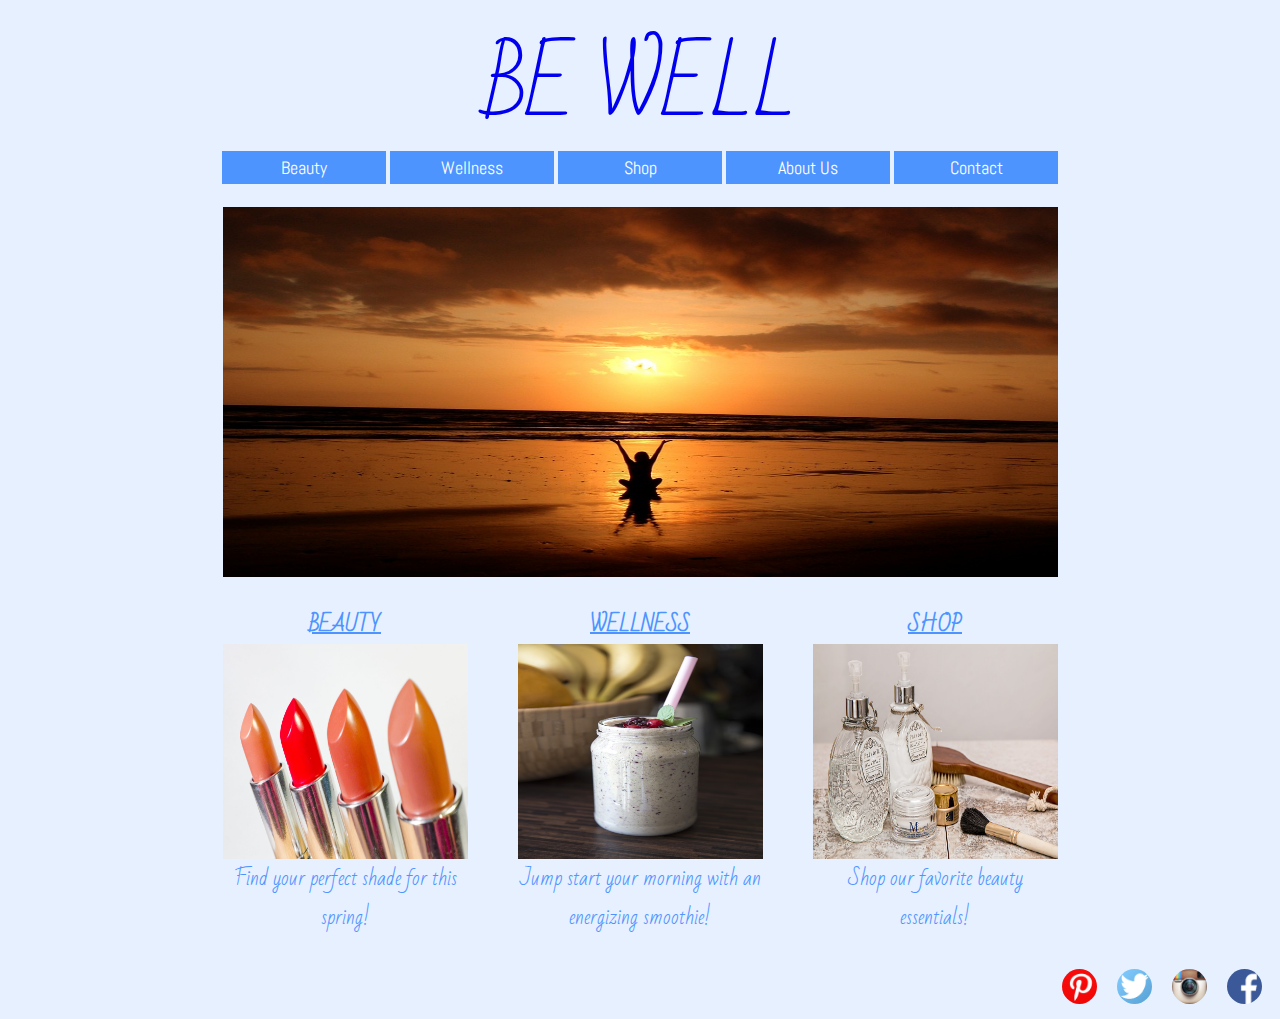
<file: index.html>
<!DOCTYPE>
<html>
    <head>
        <title>Be Well</title> <!--title appears in browser tab and let's you know what page you're on-->
        <link href="stylesheet.css" rel="stylesheet" type="text/css"/>
        <link href='https://fonts.googleapis.com/css?family=Abel' rel='stylesheet' type='text/css'/>
        <!-- add google font links to this section-->
    </head>
    
    <body>
        <link href='https://fonts.googleapis.com/css?family=Open+Sans+Condensed:300|Bad+Script' rel='stylesheet' type='text/css'>

        <!-- logo serves as return back to home page-->
        <div class="logo"><a href= "index.html" class="active" style="text-decoration:none">BE WELL</a></div>
    
        <!--NAVIGATION-->
        <div class="nav">
            <p>
                <ul>
                    <li><a href="beauty.html">Beauty</a></li>
                    <li><a href="wellness.html">Wellness</a></li>
                    <li><a href="shop.html">Shop</a></li>
                    <li><a href="about.html">About Us</a></li>
                    <li><a href="contact.html">Contact</a></li>
                </ul>
            </p>
        </div>
   
        <div class= "main"><img class="main_img" src="images/beach-1221063_960_720.jpg"/></div>
    
        <div class="container">
            <div class="beauty"><a href="beauty.html"><p><strong>BEAUTY</strong></p></a>
                <img class="small_img" src="images/lipstick-1137537_960_720.jpg"/>
                <a href= "beauty.html"><p style="text-decoration:none">Find your perfect shade for this spring!</p></a>
            </div>
    
            <div class="well"><a href= "wellness.html"><p><strong>WELLNESS</strong></p></a>
                <img class="small_img" src="images/smoothie-729922_960_720.jpg"/>
                <a href= "wellness.html"><p style="text-decoration:none">Jump start your morning with an energizing smoothie!</p></a>
            </div>
    
            <div class="shop"><a href= "shop.html"><p><strong>SHOP</strong></p></a>
                <img class="small_img" src="images/hygiene-870763_960_720.jpg"/>
                <a href= "shop.html"><p style="text-decoration:none">Shop our favorite beauty essentials!</p></a>
            </div>
 
        </div>
        
        <!--FOOTER div operating as a container-->
        <!--add images of icons of social media for uniform buttons-->
        <div class="footer">
            <div><a href="http://www.facebook.com"><img src="images/square-facebook-512-2.png"/></a></div>
            <div><a href="http://www.instagram.com"><img src="images/instagram-app-icon-250x250.jpg"/></a></div>
            <div><a href="http://www.twitter.com"><img src="images/Twitter-icon.png"/></a></div>
            <div><a href="http://www.pinterest.com"><img src="images/Pinterest-Icon-300x161.png"/></a></div>
        </div>
    
    </body>
</html>
</file>
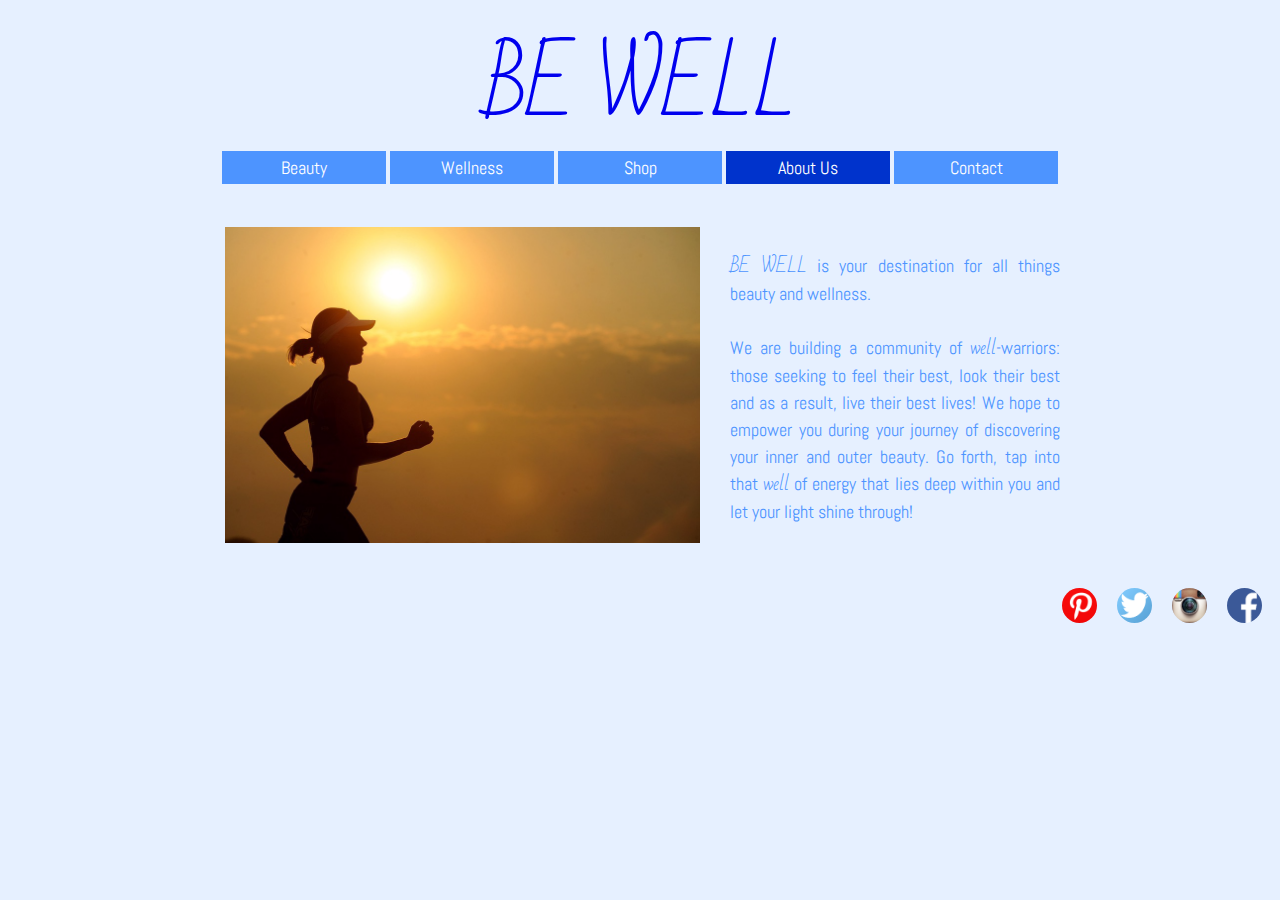
<file: about.html>
<!DOCTYPE html>
<html>
    <head>
        <title>About Us: Be Well</title> <!--title appears in browser tab and let's you know what page you're on-->
        <link href="stylesheet.css" rel="stylesheet" type="text/css"/>
        <link href='https://fonts.googleapis.com/css?family=Abel' rel='stylesheet' type='text/css'/>
        <!-- add google font links to this section-->
    </head>
    <body>
         <link href='https://fonts.googleapis.com/css?family=Open+Sans+Condensed:300|Bad+Script' rel='stylesheet' type='text/css'>

        <!-- logo serves as return back to home page-->
        <div class="logo"><a href= "index.html" class ="active" style="text-decoration:none">BE WELL</a></div>
    
        <!--NAVIGATION-->
        <div class="nav">
            <p>
                <ul>
                    <li><a href="beauty.html">Beauty</a></li>
                    <li><a href="wellness.html">Wellness</a></li>
                    <li><a href="shop.html">Shop</a></li>
                    <li><a class="active" href="about.html">About Us</a></li>
                    <li><a href="contact.html">Contact</a></li>
                </ul>
            </p>
        </div>
        
        <div class="about_page">
            <div><img id="about_pic" src="images/runningsilo-573762_960_720.jpg"/></div>
            <div><p class="story"> <span style="font-family:'Bad Script', cursive">BE WELL</span>  is your destination for all things beauty and wellness. 
            </br>
            </br>
            We are building a community of <span style="font-family:'Bad Script', cursive">well</span>-warriors: those seeking to feel their best, look their best and as a result, live their best lives! 
            We hope to empower you during your journey of discovering your inner and outer beauty. 
            Go forth, tap into that <span style="font-family:'Bad Script', cursive">well</span> of energy that lies deep within you and let your light shine through! </p></div>
        </div>  
    
        <!--FOOTER div operating as a container-->
        <!--add images of icons of social media for buttons-->
        <div class="footer">
            <div><a href="http://www.facebook.com"><img src="images/square-facebook-512-2.png"/></a></div>
            <div><a href="http://www.instagram.com"><img src="images/instagram-app-icon-250x250.jpg"/></a></div>
            <div><a href="http://www.twitter.com"><img src="images/Twitter-icon.png"/></a></div>
            <div><a href="http://www.pinterest.com"><img src="images/Pinterest-Icon-300x161.png"/></a></div>
        </div>
    
    </body>
</html>
</file>
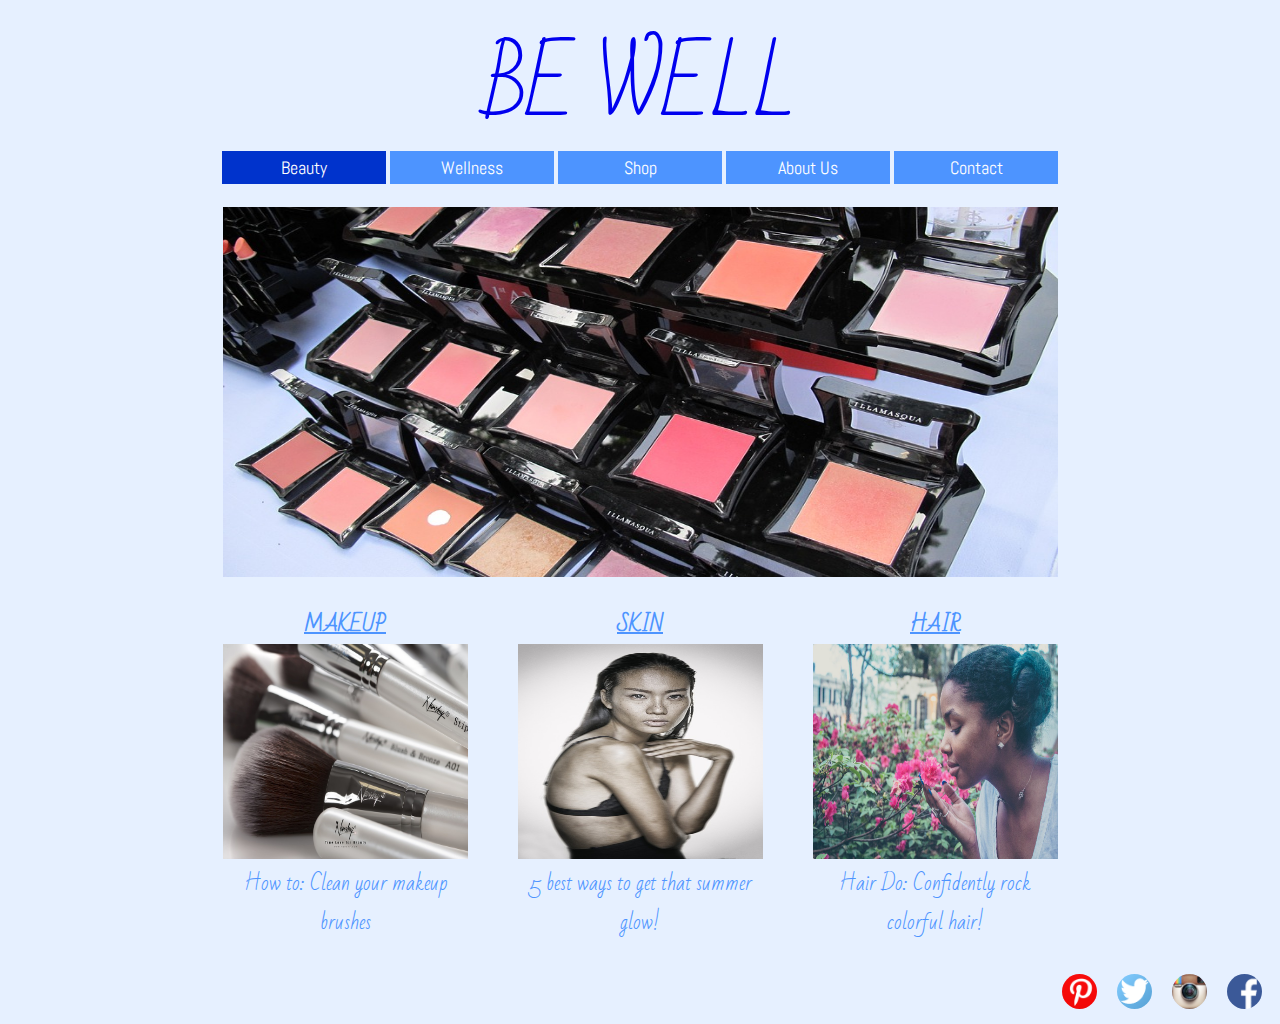
<file: beauty.html>
<!DOCTYPE html>
<html>
    <head>
        <title>Beauty: Be Well</title> <!--title appears in browser tab and lets you know what page you're on-->
        <link href="stylesheet.css" rel="stylesheet" type="text/css"/>
        <link href='https://fonts.googleapis.com/css?family=Abel' rel='stylesheet' type='text/css'/>
        <!-- add google font links to this section-->
    </head>
    
    <body>
         <link href='https://fonts.googleapis.com/css?family=Open+Sans+Condensed:300|Bad+Script' rel='stylesheet' type='text/css'>

        <!-- logo serves as return back to home page-->
         <div class="logo"><a href= "index.html" class ="active" style="text-decoration:none">BE WELL</a></div>
    
        <!--NAVIGATION-->
        <div class="nav">
            <p>
                <ul>
                    <li><a class="active" href="beauty.html">Beauty</a></li>
                    <li><a href="wellness.html">Wellness</a></li>
                    <li><a href="shop.html">Shop</a></li>
                    <li><a href="about.html">About Us</a></li>
                    <li><a href="contact.html">Contact</a></li>
                </ul>
            </p>
        </div>
    
        <div class="main"><img class="main_img" src="images/blushtray-1292054_960_720.jpg"/></div>
    
        <div class="container"> 
        <!--normally article caption would lead to article but in this case leading back to category page-->
            <div class="makeup"><a href= "beauty.html"><p><strong>MAKEUP</strong></p></a>
                <img class="small_img" src="images/white-makeup-brushes-824702_960_720.jpg"/>
                <a href= "beauty.html"><p style="text-decoration:none">How to: Clean your makeup brushes</p></a>
            </div>
    
            <div class="skin">
                <a href= "beauty.html"><p><strong>SKIN</strong></p></a>
                <img class="small_img" src="images/model-751982_960_720.jpg"/>
                <a href= "beauty.html"><p style="text-decoration:none">5 best ways to get that summer glow!</p></a>
            </div>
            
            <div class="hair">
                <a href= "beauty.html"><p><strong>HAIR</strong></p></a>
                <img class="small_img" src="images/greenhair-flower-731300_960_720.jpg"/>
                <a href= "beauty.html"><p style="text-decoration:none">Hair Do: Confidently rock colorful hair!</p></a>
            </div>
        </div>
        
        <!--FOOTER div operating as a container-->
        <!--add images of icons of social media for buttons-->
        <div class="footer">
            <div><a href="http://www.facebook.com"><img src="images/square-facebook-512-2.png"/></a></div>
            <div><a href="http://www.instagram.com"><img src="images/instagram-app-icon-250x250.jpg"/></a></div>
            <div><a href="http://www.twitter.com"><img src="images/Twitter-icon.png"/></a></div>
            <div><a href="http://www.pinterest.com"><img src="images/Pinterest-Icon-300x161.png"/></a></div>
        </div>
    
    </body>
</html>
</file>
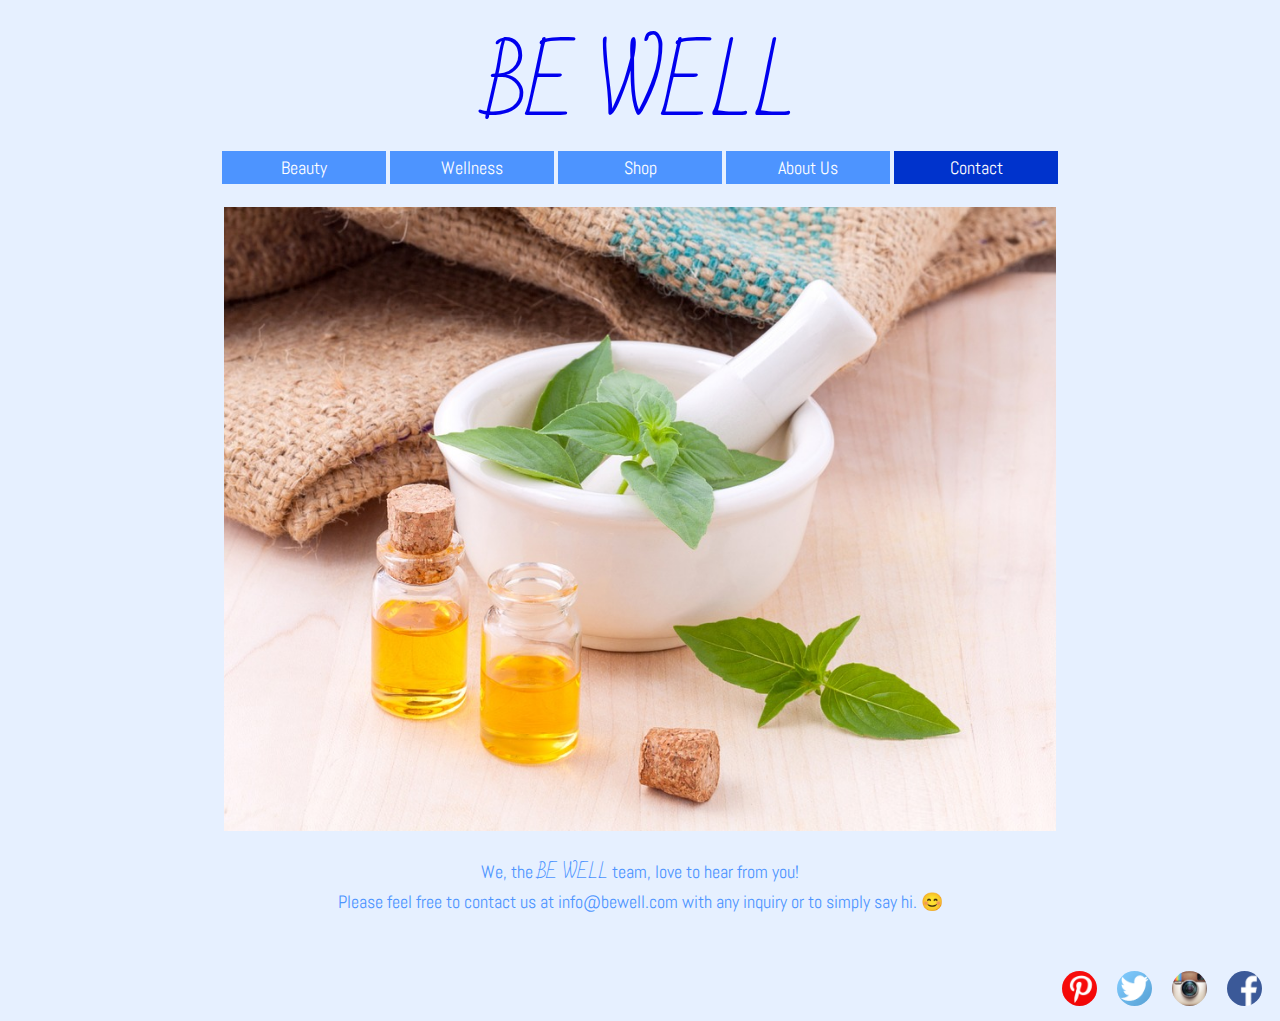
<file: contact.html>
<!DOCTYPE html>
<html>
    <head>
        <title>Contact: Be Well</title> <!--title appears in browser tab and let's you know what page you're on-->
        <link href="stylesheet.css" rel="stylesheet" type="text/css"/>
        <link href='https://fonts.googleapis.com/css?family=Abel' rel='stylesheet' type='text/css'/>
        <!-- add google font links to this section-->
    </head>
    
    <body>
         <link href='https://fonts.googleapis.com/css?family=Open+Sans+Condensed:300|Bad+Script' rel='stylesheet' type='text/css'>

        <!-- logo serves as return back to home page-->
        <div class="logo"><a href= "index.html" class="active" style="text-decoration:none">BE WELL</a></div>
    
        <!--NAVIGATION-->
        <div class="nav">
            <p>
                <ul>
                    <li><a href="beauty.html">Beauty</a></li>
                    <li><a href="wellness.html">Wellness</a></li>
                    <li><a href="shop.html">Shop</a></li>
                    <li><a href="about.html">About Us</a></li>
                    <li><a class="active" href="contact.html">Contact</a></li>
                </ul>
            </p>
        </div>
    
        <div><img id="contact_pic" src="images/lemon-906141_960_720.jpg"/> 
            <p>We, the <span style="font-family:'Bad Script', cursive">BE WELL</span> team, love to hear from you! </br> 
            Please feel free to contact us at info@bewell.com with any inquiry or to simply say hi. &#x1f60a;</p>
        </div>
        
        <!--FOOTER div operating as a container-->
        <!--add images of icons of social media for buttons-->
        <div class="footer">
            <div><a href="http://www.facebook.com"><img src="images/square-facebook-512-2.png"/></a></div>
            <div><a href="http://www.instagram.com"><img src="images/instagram-app-icon-250x250.jpg"/></a></div>
            <div><a href="http://www.twitter.com"><img src="images/Twitter-icon.png"/></a></div>
            <div><a href="http://www.pinterest.com"><img src="images/Pinterest-Icon-300x161.png"/></a></div>
        </div>
    
    </body>
</html>
</file>
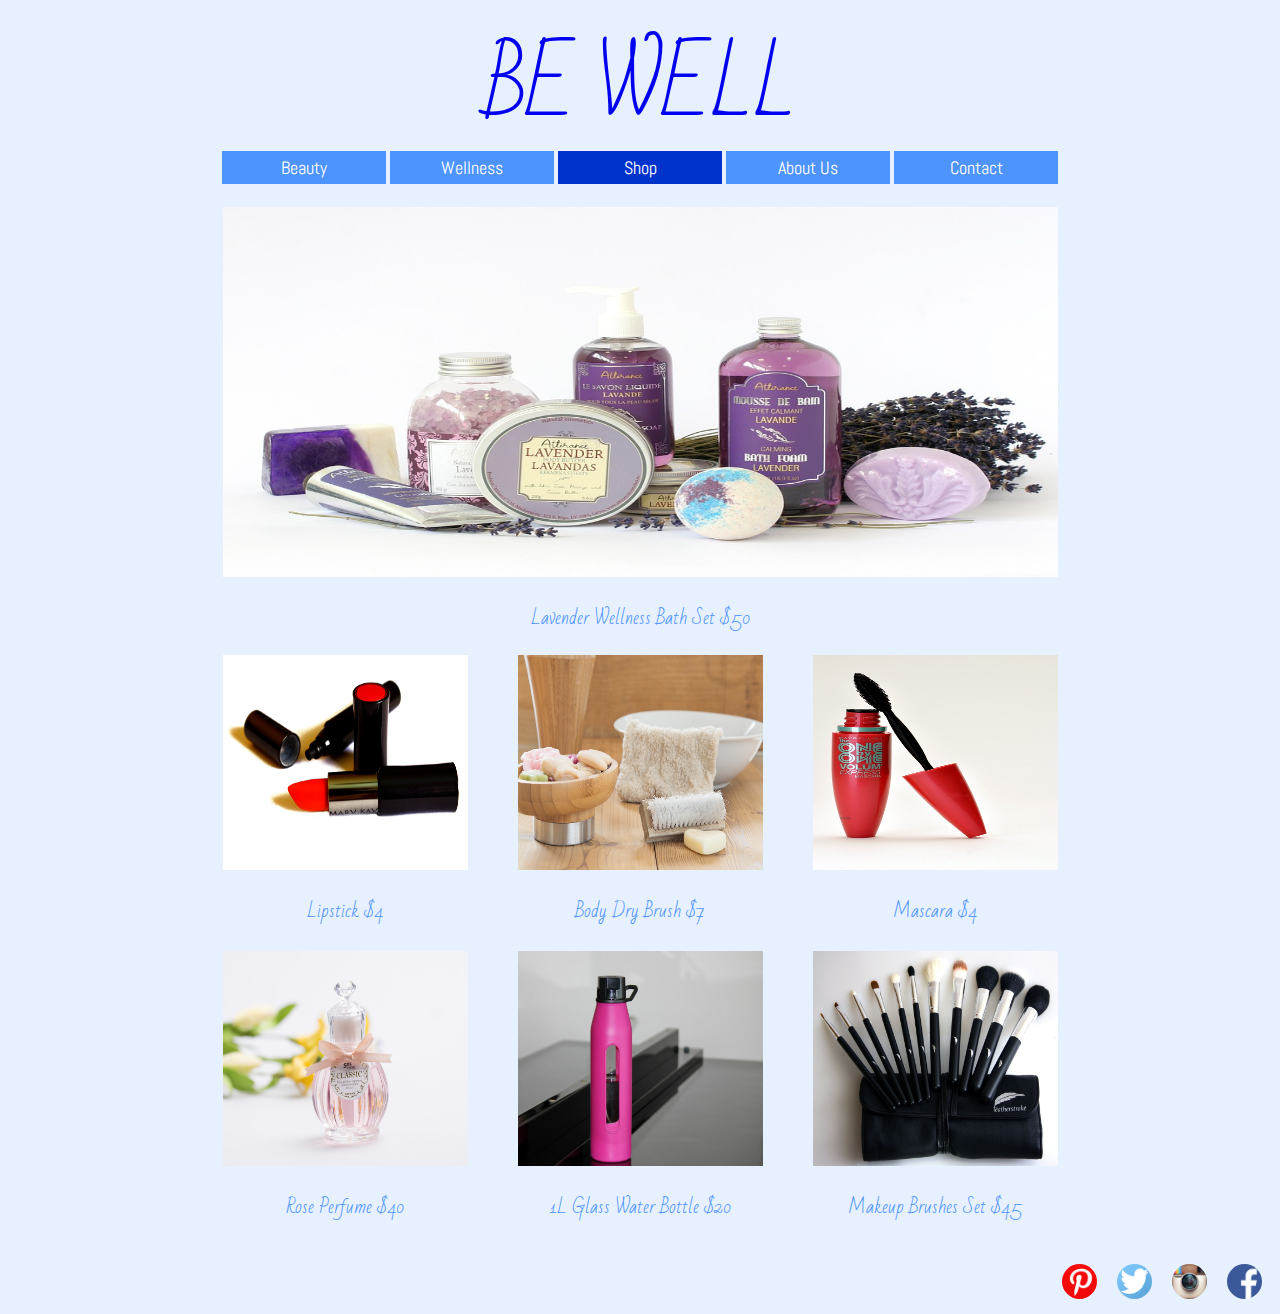
<file: shop.html>
<!DOCTYPE html>
<html>
    <head>
        <title>Shop: Be Well</title> <!--title appears in browser tab and let's you know what page you're on-->
        <link href="stylesheet.css" rel="stylesheet" type="text/css"/>
        <link href='https://fonts.googleapis.com/css?family=Abel' rel='stylesheet' type='text/css'/>
        <!-- add google font links to this section-->
    </head>
    <body>
         <link href='https://fonts.googleapis.com/css?family=Open+Sans+Condensed:300|Bad+Script' rel='stylesheet' type='text/css'>

        <!-- logo serves as return back to home page-->
        <div class="logo"><a href= "index.html" class ="active" style="text-decoration:none">BE WELL</a></div>
    
        <!--NAVIGATION-->
        <div class="nav">
            <p>
                <ul>
                    <li><a href="beauty.html">Beauty</a></li>
                    <li><a href="wellness.html">Wellness</a></li>
                    <li><a class="active" href="shop.html">Shop</a></li>
                    <li><a href="about.html">About Us</a></li>
                    <li><a href="contact.html">Contact</a></li>
                </ul>
            </p>
        </div>
        <div class="main"><img class="main_img" src="images/lavender-products-616444_960_720.jpg"/><p>Lavender Wellness Bath Set $50</p></div>
        
        <div class="container2"> 
            <div class="shopcontainer"><img class="small_img" src="images/lipstick_ makeup-732405_960_720.jpg"/><p>Lipstick $4</p></div>
            <div class="shopcontainer"><img class="small_img" src="images/bad-1253889_960_720.jpg"/><p>Body Dry Brush $7</p></div>
            <div class="shopcontainer"><img class="small_img" src="images/mascara-444166_960_720.jpg"/><p>Mascara $4</p></div>
            <div class="shopcontainer"><img class="small_img" src="images/perfume-678828_960_720.jpg"/><p>Rose Perfume $40</p></div>
            <div class="shopcontainer"><img class="small_img" src="images/water-bottle-898332_960_720.jpg"/><p>1L Glass Water Bottle $20</p></div>
            <div class="shopcontainer"><img class="small_img" src="images/black-makeup-brushes-369776_960_720.jpg"/><p>Makeup Brushes Set $45</p></div>
        </div>
    
        <!--FOOTER div operating as a container-->
        <!--add images of icons of social media for buttons-->
        <div class="footer">
            <div><a href="http://www.facebook.com"><img src="images/square-facebook-512-2.png"/></a></div>
            <div><a href="http://www.instagram.com"><img src="images/instagram-app-icon-250x250.jpg"/></a></div>
            <div><a href="http://www.twitter.com"><img src="images/Twitter-icon.png"/></a></div>
            <div><a href="http://www.pinterest.com"><img src="images/Pinterest-Icon-300x161.png"/></a></div>
        </div>
    
    </body>
</html>
</file>
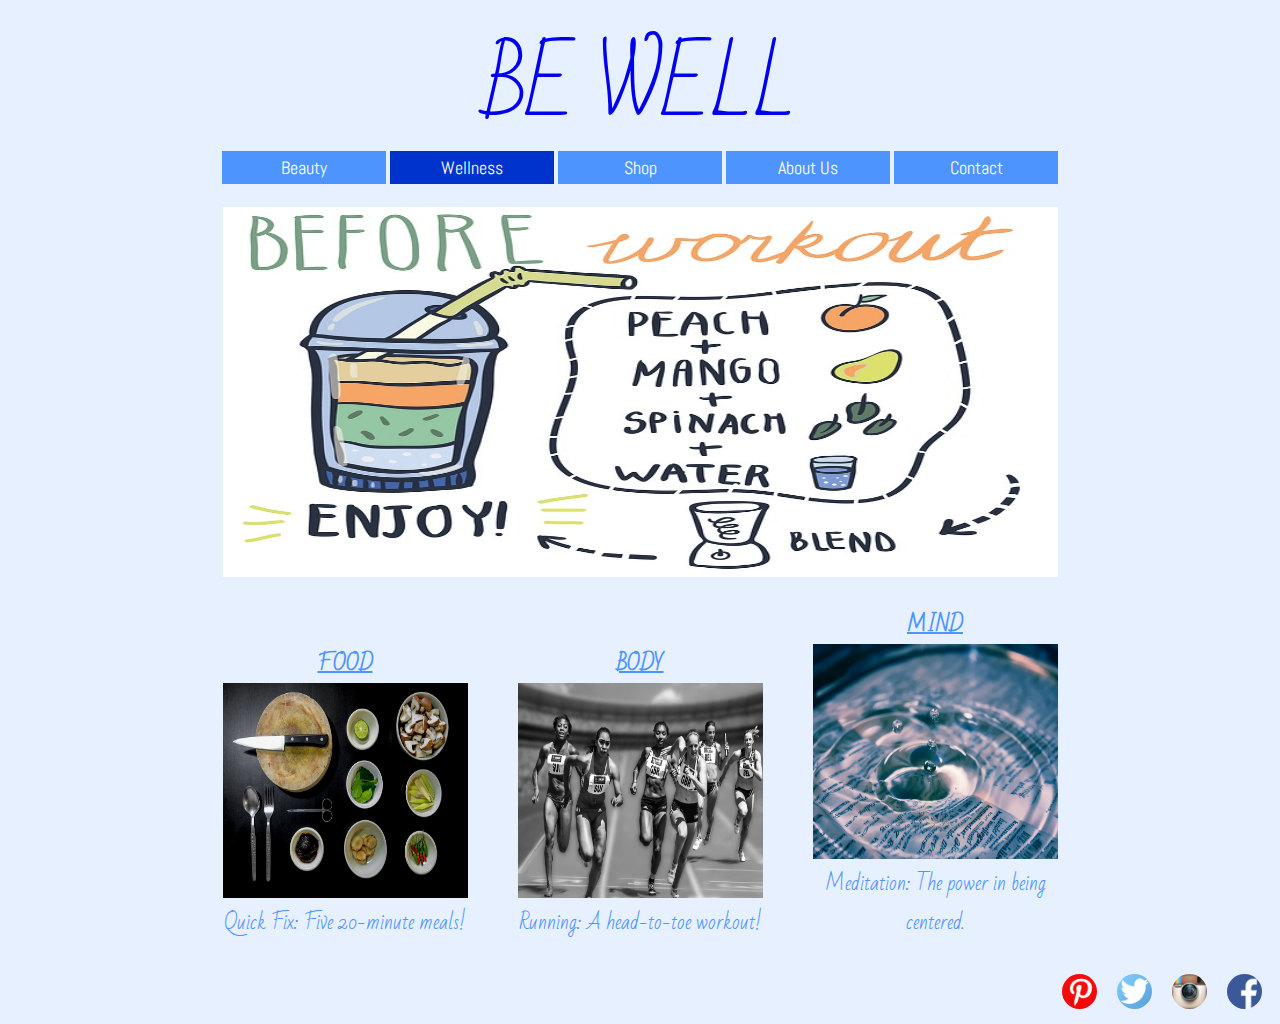
<file: wellness.html>
<!DOCTYPE html>
<html>
    <head>
        <title>Wellness: Be Well</title> <!--title appears in browser tab and let's you know what page you're on-->
        <link href="stylesheet.css" rel="stylesheet" type="text/css"/>
        <link href='https://fonts.googleapis.com/css?family=Abel' rel='stylesheet' type='text/css'/>
        <!-- add google font links to this section-->
    </head>
    
    <body>
         <link href='https://fonts.googleapis.com/css?family=Open+Sans+Condensed:300|Bad+Script' rel='stylesheet' type='text/css'>

        <!-- logo serves as return back to home page-->
        <div class="logo"><a href= "index.html" class="active" style="text-decoration:none">BE WELL</a></div>
    
        <!--NAVIGATION-->
        <div class="nav">
            <p>
                <ul>
                    <li><a href="beauty.html">Beauty</a></li>
                    <li><a class="active" href="wellness.html">Wellness</a></li>
                    <li><a href="shop.html">Shop</a></li>
                    <li><a href="about.html">About Us</a></li>
                    <li><a href="contact.html">Contact</a></li>
                </ul>
            </p>
        </div>
    
        <div class="main"><img class="main_img" src="images/pre-workout-1208142_960_720.jpg"/></div>
    
        <div class="container">
            <!--normally article caption would lead to article but in this case leading back to category page-->
            <div class="food"><a href= "wellness.html"><p><strong>FOOD</strong></p></a>
                <img class="small_img" src="images/cooking-1013455_960_720.jpg"/>
                <a href= "wellness.html"><p style="text-decoration:none">Quick Fix: Five 20-minute meals!</p></a>
            </div>
    
            <div class="body">
                <a href= "wellness.html"><p><strong>BODY</strong></p></a>
                <img class="small_img" src="images/relay-race-655353_960_720.jpg"/>
                <a href= "wellness.html"><p style="text-decoration:none">Running: A head-to-toe workout!</p></a>
            </div>
            
            <div class="mind">
                <a href= "wellness.html"><p><strong>MIND</strong></p></a>
                <img class="small_img" src="images/water-880462_960_720.jpg"/>
                <a href= "wellness.html"><p style="text-decoration:none">Meditation: The power in being centered.</p></a>
            </div>
        </div>
    
        <!--FOOTER div operating as a container-->
        <!--add images of icons of social media for buttons-->
        <div class="footer">
            <div><a href="http://www.facebook.com"><img src="images/square-facebook-512-2.png"/></a></div>
            <div><a href="http://www.instagram.com"><img src="images/instagram-app-icon-250x250.jpg"/></a></div>
            <div><a href="http://www.twitter.com"><img src="images/Twitter-icon.png"/></a></div>
            <div><a href="http://www.pinterest.com"><img src="images/Pinterest-Icon-300x161.png"/></a></div>
        </div>
    
    </body>
</html>
</file>
<file: stylesheet.css>
body {
    text-align: center;
    font-family: 'Abel', sans-serif;
    background-color: #e6f0ff ;
}

.logo {
    font-family: 'Bad Script', cursive, serif;
    text-align: center;
    color: #4d94ff; 
    font-size: 80px;
    text-decoration: none; /*so even when it's a visited link, it doesn't become underlined*/
    height: 120px;
}

/*navigation menu starts here*/

.nav {
    text-align: center;
    font-size: 18px;
    padding: 5px;
}

.nav li {
    display: inline-block;
}
    
.nav ul {
    list-style: none; /*removes bullets*/
    padding: 0px;
    margin: 0px;
}

.nav li a:link, .nav li a:visited {
    text-decoration: none;
    width: 160px;
    display: inline-block;
    background-color: #4d94ff;
    color: #ffffff;
    padding: 5px 2px 5px 2px ;
}

.nav li a:hover {
    background-color: #0033cc;
    color: #ffffff;
}

.nav li a.active {
    background-color: #0033cc;
    color: #ffffff
}

/*navigation menu ends here*/
   
.main {
    text-align: center;
    clear: both;
    display: block;
    width: 835px;
    height: 350px;
    margin-left: auto;
    margin-right: auto;
    margin-bottom: 25px;
}

.main p {
    color: #4d94ff;
    font-size: 18px;
    font-family: 'Bad Script', cursive, serif;
}

.main_img {
    clear: both;
    width: 835px;
    height: 370px;
    border-radius: 0px;
    margin-left: auto;
    margin-right: auto;
    margin-top: 0px;
}
    
/* sub-sections displayed here*/

.container a:link, a:visited { /*separate container created so active anchors/links remain same color, while active links in nav bar change colors*/
    text-decoration: none;
    padding-bottom: 0px;
    height: 30px;
    color: #4d94ff;
}

.container p {
    margin-top: 0px;
    margin-bottom: 0px;
    color: #4d94ff;
    font-family: 'Bad Script', cursive, serif;
    font-size: 20px;
    text-decoration: underline;
}

.beauty {
    text-align: center;
    display: inline-block;
    width: 245px;
    height: 250px;
    margin: 23px;
}

.well {
    text-align: center;
    display: inline-block;
    width: 245px;
    height: 250px;
    margin: 23px;
}

.shop {
    text-align: center;
    display: inline-block;
    width: 245px;
    height: 250px;
    margin: 23px;
}

.small_img {
   height: 215px;
   width: 245px;
   border-radius: 0px;
}

.makeup {
    text-align: center;
    display: inline-block;
    width: 245px;
    height: 250px;
    margin: 23px;
}

.skin {
    text-align: center;
    display: inline-block;
    width: 245px;
    height: 250px;
    margin: 23px;
}

.hair {
    text-align: center;
    display: inline-block;
    width: 245px;
    height: 250px;
    margin: 23px;
}

.food {
    text-align: center;
    display: inline-block;
    width: 245px;
    height: 250px;
    margin: 23px;
}

.body {
    text-align: center;
    display: inline-block;
    width: 245px;
    height: 250px;
    margin: 23px;
}

.mind {
    text-align: center;
    display: inline-block;
    width: 245px;
    height: 250px;
    margin: 23px;
}

.container2 {
    width: 960px;
    display:inline-block;
    margin-top: 50px;
}

.shopcontainer {
    text-align: center;
    display: inline-block;
    width: 245px;
    height: 250px;
    margin: 23px;
}

.shopcontainer p {
    font-family: 'Bad Script', cursive, serif;
    color: #4d94ff;
    font-size: 18px;
}

.about_page {
    width: 960px;
    display: inline-block;
}

.about_page div {
    text-align: center;
    float: left;
}

#about_pic {
    width: 475px;
    float: left;
    margin-left: 65px;
    margin-top: 20px;
}

.story {
   text-align: justify;
   line-height: 27px; /*having 2 different fonts in one paragraph caused varying line spaces so designating a line height makes it uniform*/
   float: left;
   width: 330px;
   margin-left: 30px;
   margin-top: 45px;
}

#contact_pic {
    width: 832px;
}

div p {
    color: #4d94ff;
    font-size: 18px;
}

/*format social media as uniform buttons*/

.footer div {
    text-align: center;
    float: right;
    margin-top: 30px;
}

.footer img {
    border-radius: 20px;
    height: 35px;
    width: 35px;
    display: inline-block;
    margin: 10px 10px 10px 10px;
}

#facebook {
    display: inline-block;
}

#instagram {
    display: inline-block;
}

#pinterest {
    display: inline-block;
}

#twitter {
    display: inline-block;
}
</file>
